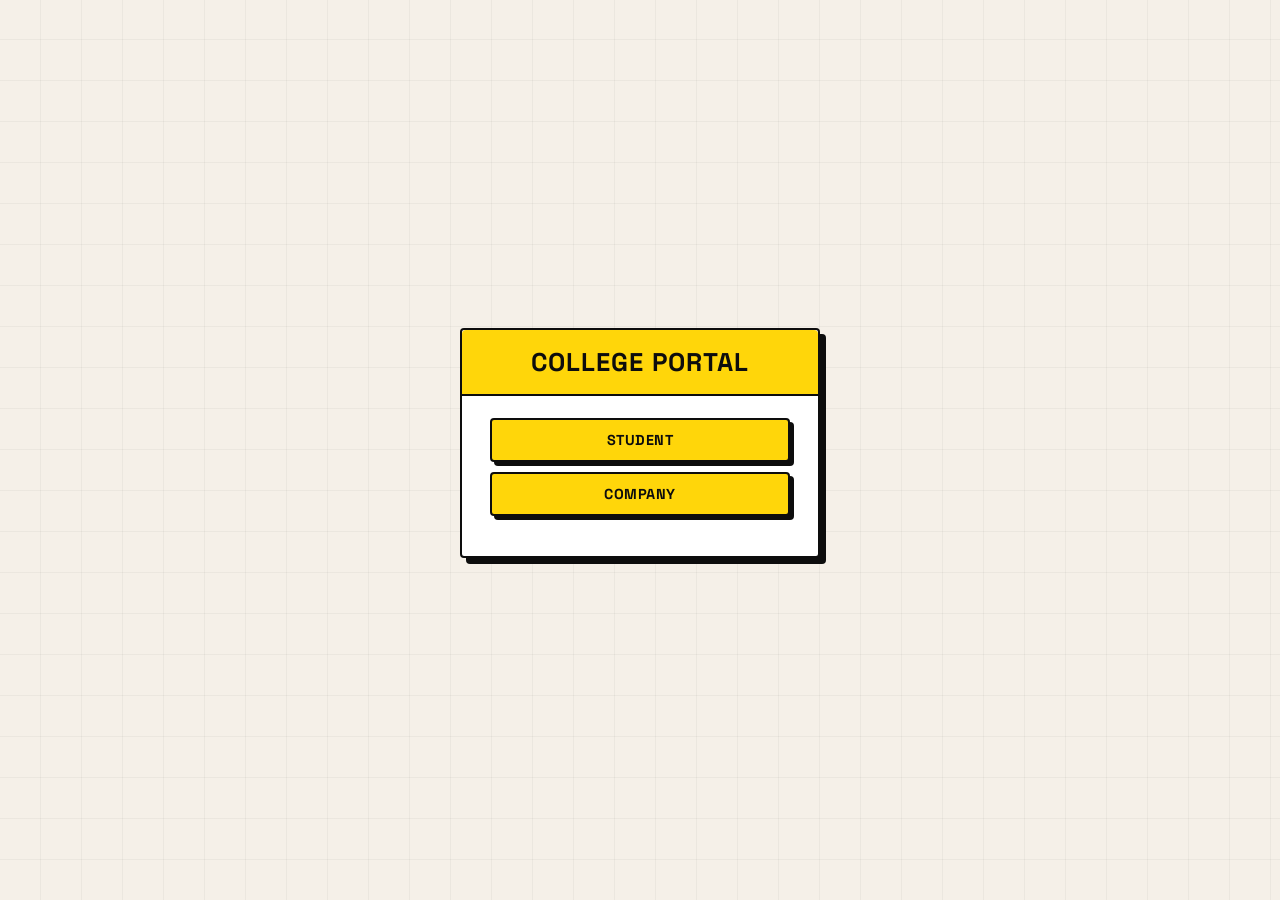
<file: index.html>
<!DOCTYPE html>
<html lang="en">

<head>
    <meta charset="UTF-8">
    <meta name="viewport" content="width=device-width, initial-scale=1.0">
    <title>College Portal</title>

    <link rel="stylesheet" href="https://cdnjs.cloudflare.com/ajax/libs/font-awesome/6.5.0/css/all.min.css">
    <link href="https://fonts.googleapis.com/css2?family=Space+Grotesk:wght@400;500;600;700&family=DM+Mono:wght@400;500&display=swap" rel="stylesheet">
    <link rel="stylesheet" href="neo_brutalism.css">


    <style>
        /* Page-specific minor overrides only */
    </style>

</head>

<body>

    <div id="loginpage">

        <div class="loginoptions" id="loginoptions">
            <h2>College Portal</h2>
            <button type="button" class="studentbtn" onclick="showStudentLogin()">Student</button>
            <button type="button" class="companybtn" onclick="showCompanyLogin()">Company</button>
        </div>

        <div class="studentlogin" id="studentlogin" style="display:none;">
            <h2>Student Login</h2>
            <div id="student_login_msg" class="form-msg"></div>

            <label>Username :</label>
            <input type="text" id="student_login_username" placeholder="Username">

            <label>Password :</label>
            <input type="password" id="student_login_password" placeholder="Password">

            <button type="button" class="loginbtn" onclick="studentLogin()">Login</button>
            <button type="button" class="backbtn" onclick="showOptions()">Back</button>

            <p>
                Don't have an account?<br>
                <a href="#" class="registerherebtn"  onclick="showStudentRegister()"> Register here</a>
            </p>
        </div>

        <div class="companylogin" id="companylogin" style="display:none;">
            <h2>Company Login</h2>
            <div id="company_login_msg" class="form-msg"></div>

            <label>Company Name :</label>
            <input type="text" id="company_login_name" placeholder="Company Name">

            <label>Password :</label>
            <input type="password" id="company_login_password" placeholder="Password">

            <button type="button" class="loginbtn" onclick="companyLogin()">Login</button>
            <button type="button" class="backbtn" onclick="showOptions()">Back</button>

            <p>
                Don't have an account?<br>
                <a href="#" class="registerherebtn" onclick="showCompanyRegister()">Register here</a>
            </p>
        </div>

        <div class="studentregister" id="studentregister" style="display:none;">
            <h2>Student Registration</h2>
            <div id="student_reg_msg" class="form-msg"></div>

            <label>Full Name :</label>
            <input type="text" id="student_reg_fullname" placeholder="Full Name">

            <label>Department :</label>
            <input type="text" id="student_reg_department" placeholder="Department">

            <label>Phone Number :</label>
            <input type="number" id="student_reg_phone" placeholder="Phone Number">

            <label>Username :</label>
            <input type="text" id="student_reg_username" placeholder="Username">

            <label>Email :</label>
            <input type="email" id="student_reg_email" placeholder="Email">

            <label>Password :</label>
            <input type="password" id="student_reg_password" placeholder="Password">

            <button type="button" class="registerbtn" onclick="studentRegister()">Create Student Account</button>
            <button type="button" class="backbtn" onclick="showOptions()">Back</button>

            <p>
                Already have an account?<br>
                <a href="#" class="loginherebtn" onclick="showStudentLogin()">Login here</a>
            </p>
        </div>

        <div class="companyregister" id="companyregister" style="display:none;">
            <h2>Company Registration</h2>
            <div id="company_reg_msg" class="form-msg"></div>

            <label>Company Name :</label>
            <input type="text" id="company_reg_name" placeholder="Company Name">

            <label>Email :</label>
            <input type="email" id="company_reg_email" placeholder="Email">

            <label>Password :</label>
            <input type="password" id="company_reg_password" placeholder="Password">

            <button type="button" class="registerbtn" onclick="companyRegister()">Register Company <i
                    class="fa-solid fa-arrow-right"></i></button>
            <button type="button" class="backbtn" onclick="showOptions()">Back</button>

            <p>
                Already have an account? <br>
                <a href="#" class="loginherebtn" onclick="showCompanyLogin()">Login here</a>
            </p>
        </div>

    </div>

    <script>

        // =================== Hide Forms ===================
        function hideForms() {
            document.getElementById("studentlogin").style.display = "none";
            document.getElementById("companylogin").style.display = "none";
            document.getElementById("studentregister").style.display = "none";
            document.getElementById("companyregister").style.display = "none";
            document.getElementById("loginoptions").style.display = "none";

            // Clear any previous messages when switching forms
            let msgs = document.querySelectorAll('.form-msg');
            msgs.forEach(m => m.style.display = 'none');
        }

        // =================== Message Helper ===================
        function showMsg(id, text, isError = true) {
            let msgDiv = document.getElementById(id);
            msgDiv.innerText = text;
            msgDiv.className = isError ? "form-msg msg-error" : "form-msg msg-success";
            msgDiv.style.display = "block";
        }

        // =================== Show Forms ===================
        function showStudentLogin() {
            hideForms();
            document.getElementById("studentlogin").style.display = "block";
        }

        function showCompanyLogin() {
            hideForms();
            document.getElementById("companylogin").style.display = "block";
        }

        function showStudentRegister() {
            hideForms();
            document.getElementById("studentregister").style.display = "block";
        }

        function showCompanyRegister() {
            hideForms();
            document.getElementById("companyregister").style.display = "block";
        }

        function showOptions() {
            hideForms();
            document.getElementById("loginoptions").style.display = "block";

            // Clear student registration fields when going back to options

            document.getElementById("student_reg_fullname").value = "";
            document.getElementById("student_reg_department").value = "";
            document.getElementById("student_reg_phone").value = "";
            document.getElementById("student_reg_username").value = "";
            document.getElementById("student_reg_email").value = "";
            document.getElementById("student_reg_password").value = "";

            // Clear student login fields when going back to options

            document.getElementById("student_login_username").value = "";
            document.getElementById("student_login_password").value = "";

            // Clear company registration fields when going back to options

            document.getElementById("company_reg_name").value = "";
            document.getElementById("company_reg_email").value = "";
            document.getElementById("company_reg_password").value = "";

            // Clear company login fields when going back to options

            document.getElementById("company_login_name").value = "";
            document.getElementById("company_login_password").value = "";
        }

        // =================== Student Registration ===================
        function studentRegister() {
            let fullname = document.getElementById("student_reg_fullname").value;
            let department = document.getElementById("student_reg_department").value;
            let phone = document.getElementById("student_reg_phone").value;
            let username = document.getElementById("student_reg_username").value;
            let email = document.getElementById("student_reg_email").value;
            let password = document.getElementById("student_reg_password").value;

            if (!username || !password) {
                showMsg("student_reg_msg", "Username and password are required!");
                return;
            }

            let students = JSON.parse(localStorage.getItem("students")) || [];

            if (students.find(s => s.username === username)) {
                showMsg("student_reg_msg", "Username already exists!");
                return;
            }

            students.push({ fullname, department, phone, email, username, password });
            localStorage.setItem("students", JSON.stringify(students));

            showMsg("student_reg_msg", "Account created! Redirecting to login...", false);

            // Wait a moment so the user sees the success message before switching
            setTimeout(() => {
                showStudentLogin();
            }, 1500);
        }

        // =================== Student Login ===================
        function studentLogin() {
            let username = document.getElementById("student_login_username").value;
            let password = document.getElementById("student_login_password").value;

            let students = JSON.parse(localStorage.getItem("students")) || [];
            let found = students.find(s => s.username === username && s.password === password);

            if (found) {
                showMsg("student_login_msg", "Login successful! Welcome.",false);
                setTimeout(() => {
                    window.location.href = "student_main.html";
                }, 1000);
            } else {
                showMsg("student_login_msg", "Invalid username or password!");
            }
        }

        // =================== Company Registration ===================
        function companyRegister() {
            let name = document.getElementById("company_reg_name").value;
            let email = document.getElementById("company_reg_email").value;
            let password = document.getElementById("company_reg_password").value;

            if (!name || !password) {
                showMsg("company_reg_msg", "Company name and password are required!");
                return;
            }

            let companies = JSON.parse(localStorage.getItem("companies")) || [];

            if (companies.find(c => c.name === name)) {
                showMsg("company_reg_msg", "Company already exists!");
                return;
            }

            companies.push({ name, email, password });
            localStorage.setItem("companies", JSON.stringify(companies));

            showMsg("company_reg_msg", "Company registered successfully!", false);

            setTimeout(() => {
                showCompanyLogin();
            }, 1500);
        }

        // =================== Company Login ===================
        function companyLogin() {
            let name = document.getElementById("company_login_name").value;
            let password = document.getElementById("company_login_password").value;

            let companies = JSON.parse(localStorage.getItem("companies")) || [];
            let found = companies.find(c => c.name === name && c.password === password);

            if (found) {
                showMsg("company_login_msg", "Login successful!", false);
                setTimeout(() => {
                    window.location.href = "company_main.html";
                }, 1000);
            } else {
                showMsg("company_login_msg", "Invalid company name or password!");
            }
        }

        // =================== Toggle Sidebar ===================
        function toggleSidebar() {
            let sidebar = document.getElementById("sidebar");
            sidebar.classList.toggle("active");
        }

        // =================== Load Dashboard ==================

        /* ---------- HIDE ALL DASHBOARDS ---------- */

        function hideAllDashboards() {

            document.getElementById("dashboardHome").classList.add("hidden");
            document.getElementById("dashboardJobs").classList.add("hidden");
            document.getElementById("dashboardStudents").classList.add("hidden");
            document.getElementById("dashboardCompanies").classList.add("hidden");
            document.getElementById("dashboardAnalytics").classList.add("hidden");
            document.getElementById("dashboardSettings").classList.add("hidden");

        }


        /* ---------- DASHBOARD NAVIGATION ---------- */

        function loadDashboardhome() {
            hideAllDashboards();
            document.getElementById("dashboardHome").classList.remove("hidden");
        }

        function loadDashboardjob() {
            hideAllDashboards();
            document.getElementById("dashboardJobs").classList.remove("hidden");
        }

        function loadDashboardstudents() {
            hideAllDashboards();
            document.getElementById("dashboardStudents").classList.remove("hidden");
        }

        function loadDashboardcompanies() {
            hideAllDashboards();
            document.getElementById("dashboardCompanies").classList.remove("hidden");
        }

        function loadDashboardanalytics() {
            hideAllDashboards();
            document.getElementById("dashboardAnalytics").classList.remove("hidden");
        }

        function loadDashboardsettings() {
            hideAllDashboards();
            document.getElementById("dashboardSettings").classList.remove("hidden");
        }
    </script>
</body>

</html>
</file>
<file: neo_brutalism.css>
/* ============================================================
   NEO BRUTALISM UI - College Portal
   Shared styles applied across all pages
   ============================================================ */

/* ===== Google Font Import ===== */
@import url('https://fonts.googleapis.com/css2?family=Space+Grotesk:wght@400;500;600;700&family=DM+Mono:wght@400;500&display=swap');

/* ===== CSS Variables ===== */
:root {
    --black: #0d0d0d;
    --white: #ffffff;
    --bg: #f5f0e8;
    --yellow: #ffd60a;
    --blue: #2563eb;
    --red: #ef4444;
    --green: #16a34a;
    --orange: #ea580c;
    --purple: #7c3aed;
    --border: 2.5px solid #0d0d0d;
    --shadow: 4px 4px 0px #0d0d0d;
    --shadow-lg: 6px 6px 0px #0d0d0d;
    --radius: 4px;
    --font-main: 'Space Grotesk', sans-serif;
    --font-mono: 'DM Mono', monospace;
}

/* ===== Global Reset ===== */
* {
    box-sizing: border-box;
}

body {
    font-family: var(--font-main);
    background-color: var(--bg);
    margin: 0;
    padding: 0;
    overflow-x: hidden;
    color: var(--black);
}

h1,
h2,
h3,
h4 {
    font-family: var(--font-main);
    font-weight: 700;
    color: var(--black);
    margin-bottom: 16px;
}

/* ===== LOGIN PAGE ===== */
#loginpage {
    min-height: 100vh;
    display: flex;
    justify-content: center;
    align-items: center;
    flex-direction: column;
    background-color: var(--bg);
    background-image: repeating-linear-gradient(0deg, transparent, transparent 40px, rgba(0, 0, 0, 0.04) 40px, rgba(0, 0, 0, 0.04) 41px), repeating-linear-gradient(90deg, transparent, transparent 40px, rgba(0, 0, 0, 0.04) 40px, rgba(0, 0, 0, 0.04) 41px);
    padding: 20px;
}

.loginoptions,
.studentlogin,
.companylogin,
.studentregister,
.companyregister {
    background-color: var(--white);
    padding: 30px 28px;
    border: var(--border);
    border-radius: var(--radius);
    box-shadow: var(--shadow-lg);
    width: 100%;
    max-width: 360px;
    text-align: center;
    margin-bottom: 15px;
}

.loginoptions h2,
.studentlogin h2,
.companylogin h2,
.studentregister h2,
.companyregister h2 {
    font-size: 1.6rem;
    font-weight: 700;
    text-transform: uppercase;
    letter-spacing: 1px;
    margin-bottom: 22px;
    border-bottom: var(--border);
    padding-bottom: 12px;
}

/* Login page portal title accent */
.loginoptions h2 {
    background: var(--yellow);
    margin: -30px -28px 22px -28px;
    padding: 16px 28px;
    border-bottom: var(--border);
    border-radius: var(--radius) var(--radius) 0 0;
}

label {
    font-weight: 600;
    font-size: 0.85rem;
    margin-bottom: 5px;
    display: block;
    text-align: left;
    text-transform: uppercase;
    letter-spacing: 0.5px;
}

input,
select,
textarea {
    padding: 10px 12px;
    border: var(--border);
    border-radius: var(--radius);
    width: 100%;
    box-sizing: border-box;
    margin-bottom: 12px;
    font-family: var(--font-main);
    font-size: 0.9rem;
    background: var(--white);
    transition: box-shadow 0.15s;
}

input:focus,
select:focus,
textarea:focus {
    outline: none;
    box-shadow: 3px 3px 0px var(--black);
}

/* ===== BUTTONS ===== */
.studentbtn,
.companybtn,
.loginbtn,
.registerbtn,
.backbtn,
.apply-submit-btn,
.settings-save-btn,
.si-submit-btn,
.apply-back-btn,
.table-btn,
.apply-btn {
    padding: 11px 14px;
    border: var(--border);
    border-radius: var(--radius);
    cursor: pointer;
    font-weight: 700;
    font-family: var(--font-main);
    font-size: 0.9rem;
    text-transform: uppercase;
    letter-spacing: 0.5px;
    transition: transform 0.1s, box-shadow 0.1s;
    width: 100%;
    margin-bottom: 10px;
    display: block;
}

.studentbtn,
.companybtn,
.loginbtn,
.apply-btn,
.apply-submit-btn,
.settings-save-btn,
.si-submit-btn,
.apply-back-btn,
.table-btn {
    background-color: var(--yellow);
    color: var(--black);
    box-shadow: var(--shadow);
}

.studentbtn:hover,
.companybtn:hover,
.loginbtn:hover,
.apply-btn:hover,
.apply-submit-btn:hover,
.settings-save-btn:hover,
.si-submit-btn:hover,
.apply-back-btn:hover,
.table-btn:hover {
    transform: translate(-2px, -2px);
    box-shadow: 6px 6px 0px var(--black);
}

.studentbtn:active,
.companybtn:active,
.loginbtn:active,
.apply-btn:active {
    transform: translate(2px, 2px);
    box-shadow: 1px 1px 0px var(--black);
}

.registerbtn {
    background-color: var(--black);
    color: var(--white);
    box-shadow: var(--shadow);
}

.registerbtn:hover {
    transform: translate(-2px, -2px);
    box-shadow: 6px 6px 0px #555;
}

.backbtn {
    background-color: var(--white);
    color: var(--black);
    box-shadow: var(--shadow);
}

.backbtn:hover {
    transform: translate(-2px, -2px);
    box-shadow: 6px 6px 0px var(--black);
}

/* Register/Login link buttons */
.registerherebtn,
.loginherebtn {
    background-color: transparent;
    color: var(--blue);
    text-decoration: underline;
    font-weight: 700;
    font-family: var(--font-main);
    padding: 4px 8px;
    border-radius: var(--radius);
    transition: background 0.15s, color 0.15s;
    cursor: pointer;
}

.registerherebtn:hover,
.loginherebtn:hover {
    background-color: var(--black);
    color: var(--yellow);
    text-decoration: none;
}

/* Form messages */
.form-msg {
    margin-bottom: 14px;
    padding: 10px 12px;
    border-radius: var(--radius);
    font-size: 0.88rem;
    font-weight: 600;
    display: none;
    border: var(--border);
    text-align: left;
}

.msg-error {
    display: block;
    background: #fef2f2;
    color: var(--red);
    border-color: var(--red);
}

.msg-success {
    display: block;
    background: #f0fdf4;
    color: var(--green);
    border-color: var(--green);
}

/* ===== SIDEBAR ===== */
.sidebar {
    position: fixed;
    left: -260px;
    top: 0;
    width: 260px;
    height: 100%;
    background: var(--black);
    color: var(--white);
    transition: left 0.3s ease;
    padding-top: 0;
    z-index: 1001;
    border-right: var(--border);
    overflow-y: auto;
}

.sidebar.active {
    left: 0;
}

.sidebar-header {
    text-align: center;
    padding: 0;
    background: var(--yellow);
    border-bottom: var(--border);
}

.sidebar-header h2 {
    color: var(--black);
    margin: 0;
    padding: 18px 20px;
    font-size: 1.1rem;
    text-transform: uppercase;
    letter-spacing: 1px;
}

.sidebar-menu {
    list-style: none;
    padding: 0;
    margin: 0;
}

.sidebar-menu li {
    padding: 14px 22px;
    cursor: pointer;
    display: flex;
    align-items: center;
    gap: 14px;
    font-size: 0.9rem;
    font-weight: 600;
    text-transform: uppercase;
    letter-spacing: 0.5px;
    border-bottom: 1px solid rgba(255, 255, 255, 0.07);
    transition: background 0.15s, color 0.15s;
}

.sidebar-menu li:hover {
    background: var(--yellow);
    color: var(--black);
}

.sidebar-menu li i {
    width: 18px;
    text-align: center;
}

/* ===== MAIN CONTENT AREA ===== */
.main-content {
    background-color: var(--bg);
    min-height: 100vh;
    transition: margin-left 0.3s ease, width 0.3s ease;
    margin-left: 0;
    width: 100%;
    box-sizing: border-box;
}

.sidebar.active~.main-content {
    margin-left: 260px;
    width: calc(100% - 260px);
}

/* ===== TOP NAVBAR ===== */
.top-navbar {
    background-color: var(--white);
    display: flex;
    justify-content: space-between;
    align-items: center;
    padding: 14px 22px;
    border-bottom: var(--border);
    position: sticky;
    top: 0;
    z-index: 100;
    gap: 12px;
    flex-wrap: wrap;
}

.welcome-section {
    display: flex;
    align-items: center;
    gap: 12px;
    flex-shrink: 0;
}

.welcome-section h1 {
    font-size: 1.1rem;
    margin: 0;
    text-transform: uppercase;
    letter-spacing: 0.5px;
    font-weight: 700;
}

.welcome-section p {
    margin: 2px 0 0 0;
    font-size: 0.8rem;
    color: #555;
    font-family: var(--font-mono);
}

.menu-toggle {
    background: var(--yellow);
    border: var(--border);
    padding: 8px 12px;
    border-radius: var(--radius);
    cursor: pointer;
    font-size: 1rem;
    box-shadow: var(--shadow);
    transition: transform 0.1s, box-shadow 0.1s;
    flex-shrink: 0;
}

.menu-toggle:hover {
    transform: translate(-1px, -1px);
    box-shadow: 5px 5px 0px var(--black);
}

/* Search container */
.search-container {
    background: var(--white);
    border: var(--border);
    border-radius: var(--radius);
    padding: 8px 14px;
    display: flex;
    align-items: center;
    flex: 1;
    max-width: 300px;
    min-width: 140px;
    gap: 8px;
}

.search-container input {
    border: none;
    background: transparent;
    margin: 0;
    padding: 2px 0;
    width: 100%;
    font-size: 0.88rem;
    box-shadow: none;
}

.search-container input:focus {
    box-shadow: none;
    outline: none;
}

/* User actions */
.user-actions {
    display: flex;
    align-items: center;
    gap: 12px;
    flex-shrink: 0;
}

.notification-icon {
    position: relative;
    font-size: 1.1rem;
    color: var(--black);
    cursor: pointer;
    background: var(--yellow);
    border: var(--border);
    width: 36px;
    height: 36px;
    border-radius: var(--radius);
    display: flex;
    align-items: center;
    justify-content: center;
    box-shadow: 2px 2px 0px var(--black);
}

.notification-icon .dot {
    position: absolute;
    top: -3px;
    right: -3px;
    height: 9px;
    width: 9px;
    background: var(--red);
    border-radius: 50%;
    border: 2px solid var(--white);
}

.profile-circle {
    background: var(--black);
    width: 38px;
    height: 38px;
    border-radius: 50%;
    border: var(--border);
    cursor: pointer;
    overflow: hidden;
    display: flex;
    align-items: center;
    justify-content: center;
    box-shadow: 2px 2px 0px var(--black);
}

.profile-circle img {
    width: 100%;
    height: 100%;
    object-fit: cover;
    border-radius: 50%;
}

/* ===== DASHBOARD HOME ===== */
.dashboard-home {
    padding: 24px;
}

/* ===== STAT CARDS ===== */
.stats-grid {
    display: grid;
    grid-template-columns: repeat(auto-fit, minmax(200px, 1fr));
    gap: 16px;
    margin-bottom: 24px;
}

.stat-card {
    background: var(--white);
    padding: 18px 20px;
    border: var(--border);
    border-radius: var(--radius);
    display: flex;
    align-items: center;
    gap: 14px;
    box-shadow: var(--shadow);
    transition: transform 0.15s, box-shadow 0.15s;
}

.stat-card:hover {
    transform: translate(-2px, -2px);
    box-shadow: var(--shadow-lg);
}

.stat-icon {
    width: 48px;
    height: 48px;
    border-radius: var(--radius);
    border: var(--border);
    display: flex;
    justify-content: center;
    align-items: center;
    font-size: 1.2rem;
    flex-shrink: 0;
}

.blue {
    background: #dbeafe;
    color: var(--blue);
}

.green {
    background: #dcfce7;
    color: var(--green);
}

.orange {
    background: #ffedd5;
    color: var(--orange);
}

.stat-info h3 {
    margin: 0;
    font-size: 1.6rem;
    font-family: var(--font-mono);
}

.stat-info p {
    margin: 2px 0 0 0;
    color: #555;
    font-size: 0.82rem;
    font-weight: 600;
    text-transform: uppercase;
    letter-spacing: 0.5px;
}

/* ===== RECENT ACTIVITY ===== */
.recent-activity {
    background: var(--white);
    padding: 22px;
    border: var(--border);
    border-radius: var(--radius);
    box-shadow: var(--shadow);
}

.recent-activity h2 {
    font-size: 1rem;
    text-transform: uppercase;
    letter-spacing: 1px;
    margin-bottom: 16px;
    padding-bottom: 10px;
    border-bottom: var(--border);
}

.activity-list {
    display: flex;
    flex-direction: column;
    gap: 10px;
}

.activity-item {
    display: flex;
    justify-content: space-between;
    align-items: center;
    padding: 12px 14px;
    border: var(--border);
    border-radius: var(--radius);
    background-color: var(--bg);
    transition: transform 0.15s, box-shadow 0.15s;
    gap: 10px;
    flex-wrap: wrap;
}

.activity-item:hover {
    transform: translate(-2px, -2px);
    box-shadow: var(--shadow);
    background-color: var(--yellow);
}

.activity-item p {
    margin: 0;
    font-size: 0.9rem;
}

.activity-item span {
    font-size: 0.8rem;
    color: #666;
    font-family: var(--font-mono);
    white-space: nowrap;
}

/* ===== JOB CARDS ===== */
.dashboard-jobs {
    padding: 20px 24px;
    display: grid;
    grid-template-columns: repeat(auto-fit, minmax(280px, 1fr));
    gap: 20px;
}

.job-card {
    background: var(--white);
    border: var(--border);
    border-radius: var(--radius);
    overflow: hidden;
    box-shadow: var(--shadow);
    display: flex;
    flex-direction: column;
    transition: transform 0.15s, box-shadow 0.15s;
}

.job-card:hover {
    transform: translate(-3px, -3px);
    box-shadow: var(--shadow-lg);
}

.card-img-top {
    width: 100%;
    height: 180px;
    object-fit: cover;
    display: block;
    border-bottom: var(--border);
}

.job-details {
    padding: 18px;
    text-align: left;
    flex: 1;
    display: flex;
    flex-direction: column;
}

.job-title {
    color: var(--black);
    font-size: 1.1rem;
    margin-bottom: 10px;
    text-transform: uppercase;
    font-weight: 700;
}

.job-details p {
    margin: 5px 0;
    font-size: 0.88rem;
    color: #444;
}

.apply-btn {
    margin-top: auto;
    padding: 10px 14px;
    background-color: var(--yellow);
    color: var(--black);
    border: var(--border);
    border-radius: var(--radius);
    cursor: pointer;
    font-weight: 700;
    font-family: var(--font-main);
    font-size: 0.88rem;
    text-transform: uppercase;
    width: 100%;
    box-shadow: var(--shadow);
    margin-top: 14px;
}

.apply-btn:hover {
    transform: translate(-2px, -2px);
    box-shadow: var(--shadow-lg);
}

/* ===== PAGE HEADER ===== */
.page-header {
    padding: 22px 24px 10px 24px;
}

.page-header h2 {
    margin: 0 0 4px 0;
    font-size: 1.3rem;
    text-transform: uppercase;
    letter-spacing: 1px;
}

.page-header p {
    margin: 0;
    color: #666;
    font-size: 0.85rem;
    font-family: var(--font-mono);
}

/* ===== PAGE TOOLBAR ===== */
.page-toolbar {
    display: flex;
    align-items: center;
    gap: 12px;
    padding: 0 24px 18px 24px;
    flex-wrap: wrap;
}

.toolbar-search {
    display: flex;
    align-items: center;
    gap: 10px;
    background: var(--white);
    border: var(--border);
    border-radius: var(--radius);
    padding: 9px 14px;
    flex: 1;
    min-width: 180px;
}

.toolbar-search input {
    border: none;
    background: transparent;
    margin: 0;
    padding: 0;
    width: 100%;
    font-size: 0.88rem;
    box-shadow: none;
}

.toolbar-search input:focus {
    box-shadow: none;
    outline: none;
}

.page-toolbar select {
    padding: 10px 14px;
    border: var(--border);
    border-radius: var(--radius);
    background: var(--white);
    font-size: 0.88rem;
    cursor: pointer;
    margin: 0;
    width: auto;
    font-family: var(--font-main);
    font-weight: 600;
    box-shadow: var(--shadow);
}

/* ===== TABLE ===== */
.table-container {
    margin: 0 24px 28px 24px;
    background: var(--white);
    border: var(--border);
    border-radius: var(--radius);
    box-shadow: var(--shadow);
    overflow: hidden;
    overflow-x: auto;
}

.data-table {
    width: 100%;
    border-collapse: collapse;
    font-size: 0.88rem;
    min-width: 500px;
}

.data-table thead {
    background: var(--yellow);
}

.data-table th {
    padding: 13px 18px;
    text-align: left;
    font-weight: 700;
    color: var(--black);
    border-bottom: var(--border);
    text-transform: uppercase;
    font-size: 0.8rem;
    letter-spacing: 0.5px;
}

.data-table td {
    padding: 13px 18px;
    color: #333;
    border-bottom: 1px solid #e5e5e5;
}

.data-table tr:last-child td {
    border-bottom: none;
}

.data-table tbody tr:hover {
    background: var(--bg);
}

/* ===== BADGES ===== */
.badge {
    padding: 4px 10px;
    border-radius: var(--radius);
    border: 2px solid currentColor;
    font-size: 0.75rem;
    font-weight: 700;
    text-transform: uppercase;
    letter-spacing: 0.5px;
}

.badge-green {
    background: #dcfce7;
    color: var(--green);
}

.badge-orange {
    background: #ffedd5;
    color: var(--orange);
}

/* Table action button */
.table-btn {
    padding: 5px 12px;
    background: var(--yellow);
    color: var(--black);
    border: var(--border);
    border-radius: var(--radius);
    cursor: pointer;
    font-size: 0.8rem;
    font-weight: 700;
    font-family: var(--font-main);
    box-shadow: 2px 2px 0px var(--black);
    text-transform: uppercase;
    width: auto;
    margin: 0;
    display: inline-block;
}

.table-btn:hover {
    transform: translate(-1px, -1px);
    box-shadow: 4px 4px 0px var(--black);
}

/* ===== COMPANY CARDS ===== */
.company-grid {
    display: grid;
    grid-template-columns: repeat(auto-fit, minmax(260px, 1fr));
    gap: 16px;
    padding: 0 24px 28px 24px;
}

.company-card {
    background: var(--white);
    border: var(--border);
    border-radius: var(--radius);
    padding: 18px;
    display: flex;
    align-items: center;
    gap: 14px;
    box-shadow: var(--shadow);
    transition: transform 0.15s, box-shadow 0.15s;
}

.company-card:hover {
    transform: translate(-2px, -2px);
    box-shadow: var(--shadow-lg);
}

.company-logo-circle {
    width: 52px;
    height: 52px;
    border-radius: var(--radius);
    border: var(--border);
    display: flex;
    justify-content: center;
    align-items: center;
    flex-shrink: 0;
    font-size: 1.4rem;
}

.company-info {
    flex: 1;
}

.company-info h3 {
    margin: 0 0 4px 0;
    font-size: 0.95rem;
    color: var(--black);
    text-transform: uppercase;
    font-weight: 700;
}

.company-info p {
    margin: 2px 0;
    font-size: 0.8rem;
    color: #666;
    font-family: var(--font-mono);
}

/* ===== ANALYTICS ===== */
.analytics-grid {
    display: grid;
    grid-template-columns: repeat(auto-fit, minmax(280px, 1fr));
    gap: 18px;
    padding: 0 24px 28px 24px;
}

.analytics-card {
    background: var(--white);
    border: var(--border);
    border-radius: var(--radius);
    padding: 20px;
    box-shadow: var(--shadow);
}

.analytics-card h3 {
    margin: 0 0 16px 0;
    font-size: 0.9rem;
    text-transform: uppercase;
    letter-spacing: 1px;
    padding-bottom: 10px;
    border-bottom: var(--border);
}

.bar-row {
    display: flex;
    align-items: center;
    gap: 10px;
    margin-bottom: 12px;
}

.bar-label {
    font-size: 0.82rem;
    color: #444;
    width: 120px;
    flex-shrink: 0;
    font-weight: 600;
    font-family: var(--font-mono);
}

.bar-track {
    flex: 1;
    background: #e5e5e5;
    border-radius: 2px;
    height: 20px;
    overflow: hidden;
    border: 1px solid #ccc;
}

.bar-fill {
    height: 100%;
    display: flex;
    align-items: center;
    justify-content: flex-end;
    padding-right: 6px;
    font-size: 0.72rem;
    font-weight: 700;
    color: var(--black);
    font-family: var(--font-mono);
    transition: width 0.6s ease;
}

.blue-bar {
    background: #93c5fd;
}

.green-bar {
    background: #86efac;
}

.orange-bar {
    background: #fdba74;
}

.purple-bar {
    background: #d8b4fe;
}

/* Month chart */
.month-chart {
    display: flex;
    align-items: flex-end;
    gap: 4px;
    height: 160px;
    padding-top: 10px;
}

.month-col {
    flex: 1;
    display: flex;
    flex-direction: column;
    align-items: center;
    gap: 4px;
    height: 100%;
    justify-content: flex-end;
}

.month-bar-wrap {
    display: flex;
    align-items: flex-end;
    height: 140px;
    width: 100%;
}

.month-bar {
    width: 100%;
    min-width: 16px;
    background: var(--yellow);
    border: 1px solid var(--black);
    border-radius: 2px 2px 0 0;
    display: flex;
    align-items: flex-start;
    justify-content: center;
    font-size: 0.58rem;
    color: var(--black);
    font-weight: 700;
    padding-top: 3px;
    font-family: var(--font-mono);
}

.month-col span {
    font-size: 0.65rem;
    color: #666;
    font-family: var(--font-mono);
}

/* Top list */
.top-list {
    display: flex;
    flex-direction: column;
    gap: 10px;
}

.top-list-item {
    display: flex;
    align-items: center;
    gap: 10px;
    padding: 9px 12px;
    background: var(--bg);
    border: var(--border);
    border-radius: var(--radius);
}

.top-rank {
    width: 26px;
    height: 26px;
    border-radius: var(--radius);
    background: var(--black);
    color: var(--yellow);
    font-size: 0.78rem;
    font-weight: 700;
    display: flex;
    align-items: center;
    justify-content: center;
    flex-shrink: 0;
    font-family: var(--font-mono);
}

.top-name {
    flex: 1;
    font-size: 0.88rem;
    color: var(--black);
    font-weight: 600;
}

/* Package list */
.package-list {
    display: flex;
    flex-direction: column;
    gap: 12px;
}

.package-row {
    display: flex;
    align-items: center;
    gap: 10px;
}

.package-row span {
    font-size: 0.82rem;
    color: #444;
    width: 100px;
    flex-shrink: 0;
    font-family: var(--font-mono);
    font-weight: 600;
}

/* ===== SETTINGS ===== */
.settings-grid {
    display: grid;
    grid-template-columns: repeat(auto-fit, minmax(300px, 1fr));
    gap: 18px;
    padding: 0 24px 28px 24px;
}

.settings-card {
    background: var(--white);
    border: var(--border);
    border-radius: var(--radius);
    padding: 20px;
    box-shadow: var(--shadow);
}

.settings-card-header {
    display: flex;
    align-items: center;
    gap: 10px;
    margin-bottom: 18px;
    padding-bottom: 12px;
    border-bottom: var(--border);
}

.settings-card-header i {
    font-size: 1.1rem;
    color: var(--black);
    background: var(--yellow);
    width: 32px;
    height: 32px;
    display: flex;
    align-items: center;
    justify-content: center;
    border: var(--border);
    border-radius: var(--radius);
}

.settings-card-header h3 {
    margin: 0;
    font-size: 0.95rem;
    color: var(--black);
    text-transform: uppercase;
    letter-spacing: 0.5px;
    font-weight: 700;
}

.settings-form {
    display: flex;
    flex-direction: column;
    gap: 2px;
}

.settings-form label {
    font-size: 0.8rem;
    font-weight: 700;
    color: var(--black);
    margin-top: 8px;
    text-transform: uppercase;
    letter-spacing: 0.5px;
}

.settings-form input {
    padding: 9px 12px;
    border: var(--border);
    border-radius: var(--radius);
    font-size: 0.88rem;
    margin-bottom: 0;
}

.settings-save-btn {
    margin-top: 14px;
    padding: 10px;
    background: var(--yellow);
    color: var(--black);
    border: var(--border);
    border-radius: var(--radius);
    cursor: pointer;
    font-weight: 700;
    font-size: 0.88rem;
    text-transform: uppercase;
    letter-spacing: 0.5px;
    box-shadow: var(--shadow);
    width: 100%;
    font-family: var(--font-main);
    display: block;
    margin-bottom: 0;
}

.settings-save-btn:hover {
    transform: translate(-2px, -2px);
    box-shadow: var(--shadow-lg);
}

.settings-msg {
    display: none;
    margin: 8px 0 0 0;
    padding: 8px 12px;
    background: #f0fdf4;
    color: var(--green);
    border-radius: var(--radius);
    border: 2px solid var(--green);
    font-size: 0.85rem;
    font-weight: 700;
}

/* Toggle switch */
.toggle-row {
    display: flex;
    justify-content: space-between;
    align-items: center;
    padding: 11px 0;
    border-bottom: 1px solid #e5e5e5;
    font-size: 0.88rem;
    color: var(--black);
    font-weight: 600;
}

.toggle-row:last-child {
    border-bottom: none;
}

.toggle-switch {
    position: relative;
    display: inline-block;
    width: 44px;
    height: 24px;
    cursor: pointer;
}

.toggle-switch input {
    display: none;
}

.toggle-slider {
    position: absolute;
    top: 0;
    left: 0;
    right: 0;
    bottom: 0;
    background: #d1d5db;
    border-radius: 24px;
    border: 2px solid var(--black);
    transition: background 0.2s;
}

.toggle-slider:before {
    content: "";
    position: absolute;
    width: 16px;
    height: 16px;
    background: var(--white);
    border-radius: 50%;
    top: 2px;
    left: 2px;
    transition: transform 0.2s;
    border: 1px solid #aaa;
}

.toggle-switch input:checked+.toggle-slider {
    background: var(--yellow);
}

.toggle-switch input:checked+.toggle-slider:before {
    transform: translateX(20px);
}

/* ===== PROFILE PANEL ===== */
.profile-panel {
    position: fixed;
    top: 0;
    right: -320px;
    width: 300px;
    height: 100%;
    background: var(--white);
    border-left: var(--border);
    box-shadow: -4px 0 0px var(--black);
    z-index: 2000;
    transition: right 0.3s ease;
    overflow-y: auto;
    padding: 20px 18px;
    box-sizing: border-box;
}

.profile-panel.open {
    right: 0;
}

.profile-panel-header {
    display: flex;
    justify-content: space-between;
    align-items: center;
    margin-bottom: 18px;
    padding-bottom: 12px;
    border-bottom: var(--border);
}

.profile-panel-header h3 {
    margin: 0;
    font-size: 1rem;
    color: var(--black);
    text-transform: uppercase;
    letter-spacing: 1px;
}

.panel-close-btn {
    background: var(--yellow);
    border: var(--border);
    font-size: 1rem;
    cursor: pointer;
    color: var(--black);
    width: 30px;
    height: 30px;
    border-radius: var(--radius);
    display: flex;
    align-items: center;
    justify-content: center;
    box-shadow: 2px 2px 0px var(--black);
}

.panel-close-btn:hover {
    background: var(--red);
    color: var(--white);
}

.panel-photo-wrap {
    text-align: center;
    margin-bottom: 16px;
}

.panel-photo {
    width: 80px;
    height: 80px;
    border-radius: 50%;
    background: var(--black);
    margin: 0 auto 10px;
    overflow: hidden;
    display: flex;
    align-items: center;
    justify-content: center;
    cursor: pointer;
    border: var(--border);
    box-shadow: var(--shadow);
}

.panel-photo img {
    width: 100%;
    height: 100%;
    object-fit: cover;
}

.panel-photo-icon {
    font-size: 1.8rem;
    color: var(--yellow);
}

.panel-photo-hint {
    font-size: 0.72rem;
    color: #666;
    font-family: var(--font-mono);
}

.panel-info-row {
    display: flex;
    align-items: flex-start;
    gap: 10px;
    padding: 9px 0;
    border-bottom: 1px solid #e5e5e5;
    font-size: 0.88rem;
}

.panel-info-row:last-child {
    border-bottom: none;
}

.panel-info-label {
    color: #666;
    font-size: 0.75rem;
    min-width: 75px;
    font-weight: 700;
    text-transform: uppercase;
    letter-spacing: 0.5px;
    font-family: var(--font-mono);
}

.panel-info-value {
    color: var(--black);
    flex: 1;
    word-break: break-word;
    font-weight: 600;
}

.panel-backdrop {
    display: none;
    position: fixed;
    top: 0;
    left: 0;
    width: 100%;
    height: 100%;
    background: rgba(0, 0, 0, 0.5);
    z-index: 1999;
}

.panel-backdrop.open {
    display: block;
}

/* ===== VALIDATION MESSAGES ===== */
.val-error {
    display: none;
    background: #fef2f2;
    color: var(--red);
    padding: 8px 12px;
    border-radius: var(--radius);
    border: 2px solid var(--red);
    font-size: 0.85rem;
    font-weight: 700;
    margin-top: 8px;
}

/* ===== STUDENT INFO FORM ===== */
.student-info-form {
    background: var(--white);
    border: var(--border);
    border-radius: var(--radius);
    padding: 20px;
    box-shadow: var(--shadow);
    margin: 0 24px 24px 24px;
}

.student-info-form h3 {
    margin: 0 0 16px 0;
    font-size: 0.95rem;
    color: var(--black);
    text-transform: uppercase;
    letter-spacing: 0.5px;
    padding-bottom: 10px;
    border-bottom: var(--border);
}

.si-form-grid {
    display: grid;
    grid-template-columns: repeat(auto-fit, minmax(200px, 1fr));
    gap: 12px;
}

.si-form-group {
    display: flex;
    flex-direction: column;
    gap: 5px;
}

.si-form-group label {
    font-size: 0.78rem;
    font-weight: 700;
    color: var(--black);
    text-transform: uppercase;
    letter-spacing: 0.5px;
    margin: 0;
}

.si-form-group input,
.si-form-group textarea {
    padding: 9px 12px;
    border: var(--border);
    border-radius: var(--radius);
    font-size: 0.88rem;
    font-family: var(--font-main);
    margin: 0;
    width: 100%;
}

.si-submit-btn {
    margin-top: 16px;
    padding: 10px 20px;
    background: var(--yellow);
    color: var(--black);
    border: var(--border);
    border-radius: var(--radius);
    cursor: pointer;
    font-weight: 700;
    font-size: 0.88rem;
    text-transform: uppercase;
    box-shadow: var(--shadow);
    width: auto;
    font-family: var(--font-main);
    display: inline-block;
    margin-bottom: 0;
}

.si-submit-btn:hover {
    transform: translate(-2px, -2px);
    box-shadow: var(--shadow-lg);
}

.si-msg {
    display: none;
    margin-top: 10px;
    padding: 9px 12px;
    border-radius: var(--radius);
    font-size: 0.85rem;
    font-weight: 700;
    border: 2px solid;
}

/* ===== HIDDEN ===== */
.hidden {
    display: none !important;
}

/* ===== APPLY PAGE ===== */
.apply-page {
    min-height: 100vh;
    background-color: var(--bg);
    padding: 24px;
    box-sizing: border-box;
    background-image: repeating-linear-gradient(0deg, transparent, transparent 40px, rgba(0, 0, 0, 0.03) 40px, rgba(0, 0, 0, 0.03) 41px), repeating-linear-gradient(90deg, transparent, transparent 40px, rgba(0, 0, 0, 0.03) 40px, rgba(0, 0, 0, 0.03) 41px);
}

.apply-header {
    background: var(--white);
    border: var(--border);
    border-radius: var(--radius);
    padding: 16px 20px;
    box-shadow: var(--shadow);
    margin-bottom: 20px;
    display: flex;
    align-items: center;
    gap: 16px;
}

.apply-back-btn {
    background: var(--yellow);
    color: var(--black);
    border: var(--border);
    border-radius: var(--radius);
    padding: 9px 14px;
    cursor: pointer;
    font-size: 0.85rem;
    font-weight: 700;
    white-space: nowrap;
    box-shadow: var(--shadow);
    text-transform: uppercase;
    font-family: var(--font-main);
    margin: 0;
    width: auto;
    display: inline-block;
}

.apply-back-btn:hover {
    transform: translate(-1px, -1px);
    box-shadow: var(--shadow-lg);
}

.apply-job-title {
    margin: 0;
    font-size: 1.2rem;
    color: var(--black);
    text-transform: uppercase;
    font-weight: 700;
    letter-spacing: 0.5px;
}

.apply-company-name {
    margin: 3px 0 0 0;
    font-size: 0.85rem;
    color: #555;
    font-family: var(--font-mono);
}

.apply-company-logo {
    width: 50px;
    height: 50px;
    border-radius: var(--radius);
    border: var(--border);
    object-fit: cover;
    flex-shrink: 0;
    display: none;
}

.apply-form-card {
    background: var(--white);
    border: var(--border);
    border-radius: var(--radius);
    padding: 26px;
    box-shadow: var(--shadow-lg);
    max-width: 860px;
    margin: 0 auto;
}

.apply-form-card h2 {
    margin: 0 0 20px 0;
    font-size: 1rem;
    color: var(--black);
    text-transform: uppercase;
    border-bottom: var(--border);
    padding-bottom: 12px;
    letter-spacing: 0.5px;
}

.apply-form-grid {
    display: grid;
    grid-template-columns: repeat(auto-fit, minmax(220px, 1fr));
    gap: 14px;
}

.apply-form-group {
    display: flex;
    flex-direction: column;
    gap: 5px;
}

.apply-form-group label {
    font-size: 0.78rem;
    font-weight: 700;
    color: var(--black);
    text-transform: uppercase;
    letter-spacing: 0.5px;
    margin: 0;
}

.apply-form-group input,
.apply-form-group select,
.apply-form-group textarea {
    padding: 10px 12px;
    border: var(--border);
    border-radius: var(--radius);
    font-size: 0.88rem;
    font-family: var(--font-main);
    margin: 0;
    width: 100%;
}

.apply-form-group textarea {
    resize: vertical;
    min-height: 88px;
}

.apply-submit-btn {
    margin-top: 20px;
    padding: 12px;
    background: var(--yellow);
    color: var(--black);
    border: var(--border);
    border-radius: var(--radius);
    cursor: pointer;
    font-weight: 700;
    font-size: 0.95rem;
    width: 100%;
    text-transform: uppercase;
    letter-spacing: 0.5px;
    box-shadow: var(--shadow);
    font-family: var(--font-main);
    display: block;
    margin-bottom: 0;
}

.apply-submit-btn:hover {
    transform: translate(-2px, -2px);
    box-shadow: var(--shadow-lg);
}

.apply-success-msg {
    display: none;
    margin-top: 16px;
    padding: 13px 16px;
    background: #f0fdf4;
    color: var(--green);
    border: 2px solid var(--green);
    border-radius: var(--radius);
    font-size: 0.95rem;
    font-weight: 700;
    text-align: center;
}

.apply-error-msg {
    display: none;
    margin-top: 14px;
    padding: 11px 14px;
    background: #fef2f2;
    color: var(--red);
    border: 2px solid var(--red);
    border-radius: var(--radius);
    font-size: 0.88rem;
    font-weight: 700;
}

/* ===== COMPANY DASHBOARD SPECIFIC ===== */
.job-post-form {
    background: var(--white);
    border: var(--border);
    border-radius: var(--radius);
    padding: 22px;
    box-shadow: var(--shadow);
    margin: 0 24px 24px 24px;
}

.job-post-form h3 {
    margin: 0 0 16px 0;
    font-size: 0.95rem;
    color: var(--black);
    text-transform: uppercase;
    letter-spacing: 0.5px;
    padding-bottom: 10px;
    border-bottom: var(--border);
}

.post-job-form,
.manage-jobs-list {
    margin-left: 25px;
}


/* ===== MOBILE RESPONSIVENESS ===== */

/* Tablet: 768px and below */
@media (max-width: 768px) {

    /* Sidebar - overlay on mobile */
    .sidebar {
        left: -260px;
        z-index: 1100;
    }

    .sidebar.active {
        left: 0;
    }


    .top-navbar {
        position: relative;
        z-index: 1200;
    }

    .menu-toggle {
        position: relative;
        z-index: 1300;
    }



    /* Main content - full width always on mobile */
    .sidebar.active~.main-content {
        margin-left: 0;
        width: 100%;
    }

    /* Top navbar wrapping */
    .top-navbar {
        padding: 12px 14px;
        gap: 8px;
    }

    .welcome-section h1 {
        font-size: 0.95rem;
    }

    /* Hide search bar on small screens */
    .search-container {
        display: none;
    }

    /* Dashboard home */
    .dashboard-home {
        padding: 14px;
    }

    /* Stats grid - 1 column on mobile */
    .stats-grid {
        grid-template-columns: 1fr 1fr;
        gap: 10px;
    }

    .stat-card {
        padding: 14px;
        gap: 10px;
    }

    .stat-info h3 {
        font-size: 1.3rem;
    }

    /* Job cards grid */
    .dashboard-jobs {
        padding: 14px;
        grid-template-columns: 1fr;
        gap: 14px;
    }

    .card-img-top {
        height: 160px;
    }

    /* Page header */
    .page-header {
        padding: 16px 14px 8px 14px;
    }

    /* Page toolbar */
    .page-toolbar {
        padding: 0 14px 14px 14px;
    }

    /* Table container */
    .table-container {
        margin: 0 14px 20px 14px;
    }

    /* Company grid */
    .company-grid {
        padding: 0 14px 20px 14px;
        grid-template-columns: 1fr;
    }

    /* Analytics grid */
    .analytics-grid {
        padding: 0 14px 20px 14px;
        grid-template-columns: 1fr;
    }

    /* Settings grid */
    .settings-grid {
        padding: 0 14px 20px 14px;
        grid-template-columns: 1fr;
    }

    /* Student info form */
    .student-info-form {
        margin: 0 14px 20px 14px;
    }

    .si-form-grid {
        grid-template-columns: 1fr;
    }

    /* Apply page */
    .apply-page {
        padding: 14px;
    }

    .apply-form-card {
        padding: 18px;
    }

    .apply-form-grid {
        grid-template-columns: 1fr;
    }

    /* Stats grid margin fixes on mobile */
    .stats-grid[style] {
        margin: 0 14px 16px 14px !important;
    }

    /* Login page */
    .loginoptions,
    .studentlogin,
    .companylogin,
    .studentregister,
    .companyregister {
        max-width: 100%;
        padding: 24px 20px;
    }

    /* Profile panel full width on mobile */
    .profile-panel {
        width: 100%;
        right: -100%;
    }

    .profile-panel.open {
        right: 0;
    }

    /* Job post form */
    .job-post-form {
        margin: 0 14px 20px 14px;
    }
}

/* Phone: 480px and below */
@media (max-width: 480px) {

    .stats-grid {
        grid-template-columns: 1fr;
    }

    .top-navbar {
        padding: 10px 12px;
    }

    .welcome-section h1 {
        font-size: 0.88rem;
    }

    .apply-header {
        flex-wrap: wrap;
        gap: 10px;
        padding: 14px;
    }

    .apply-job-title {
        font-size: 1rem;
    }

    .activity-item {
        flex-direction: column;
        align-items: flex-start;
        gap: 4px;
    }

    .sidebar-menu li {
        padding: 12px 16px;
        font-size: 0.85rem;
    }

}
</file>
